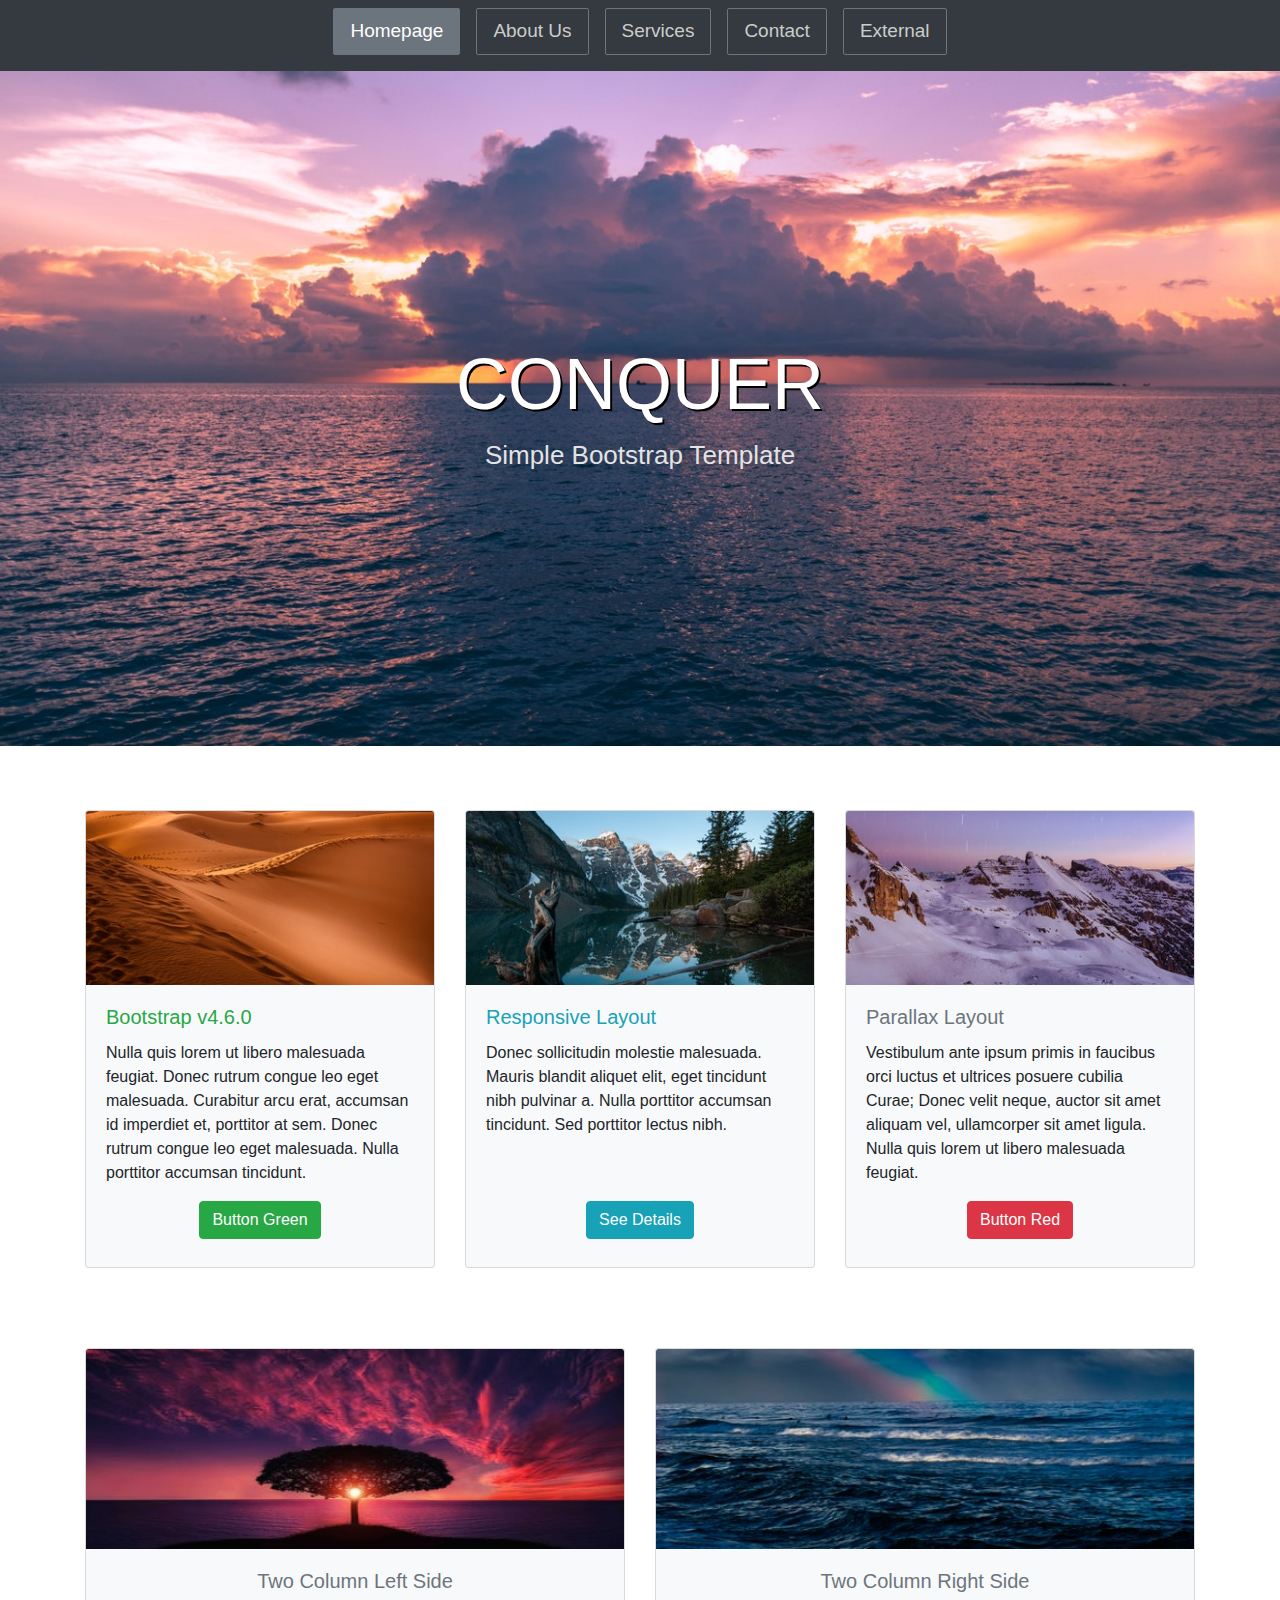
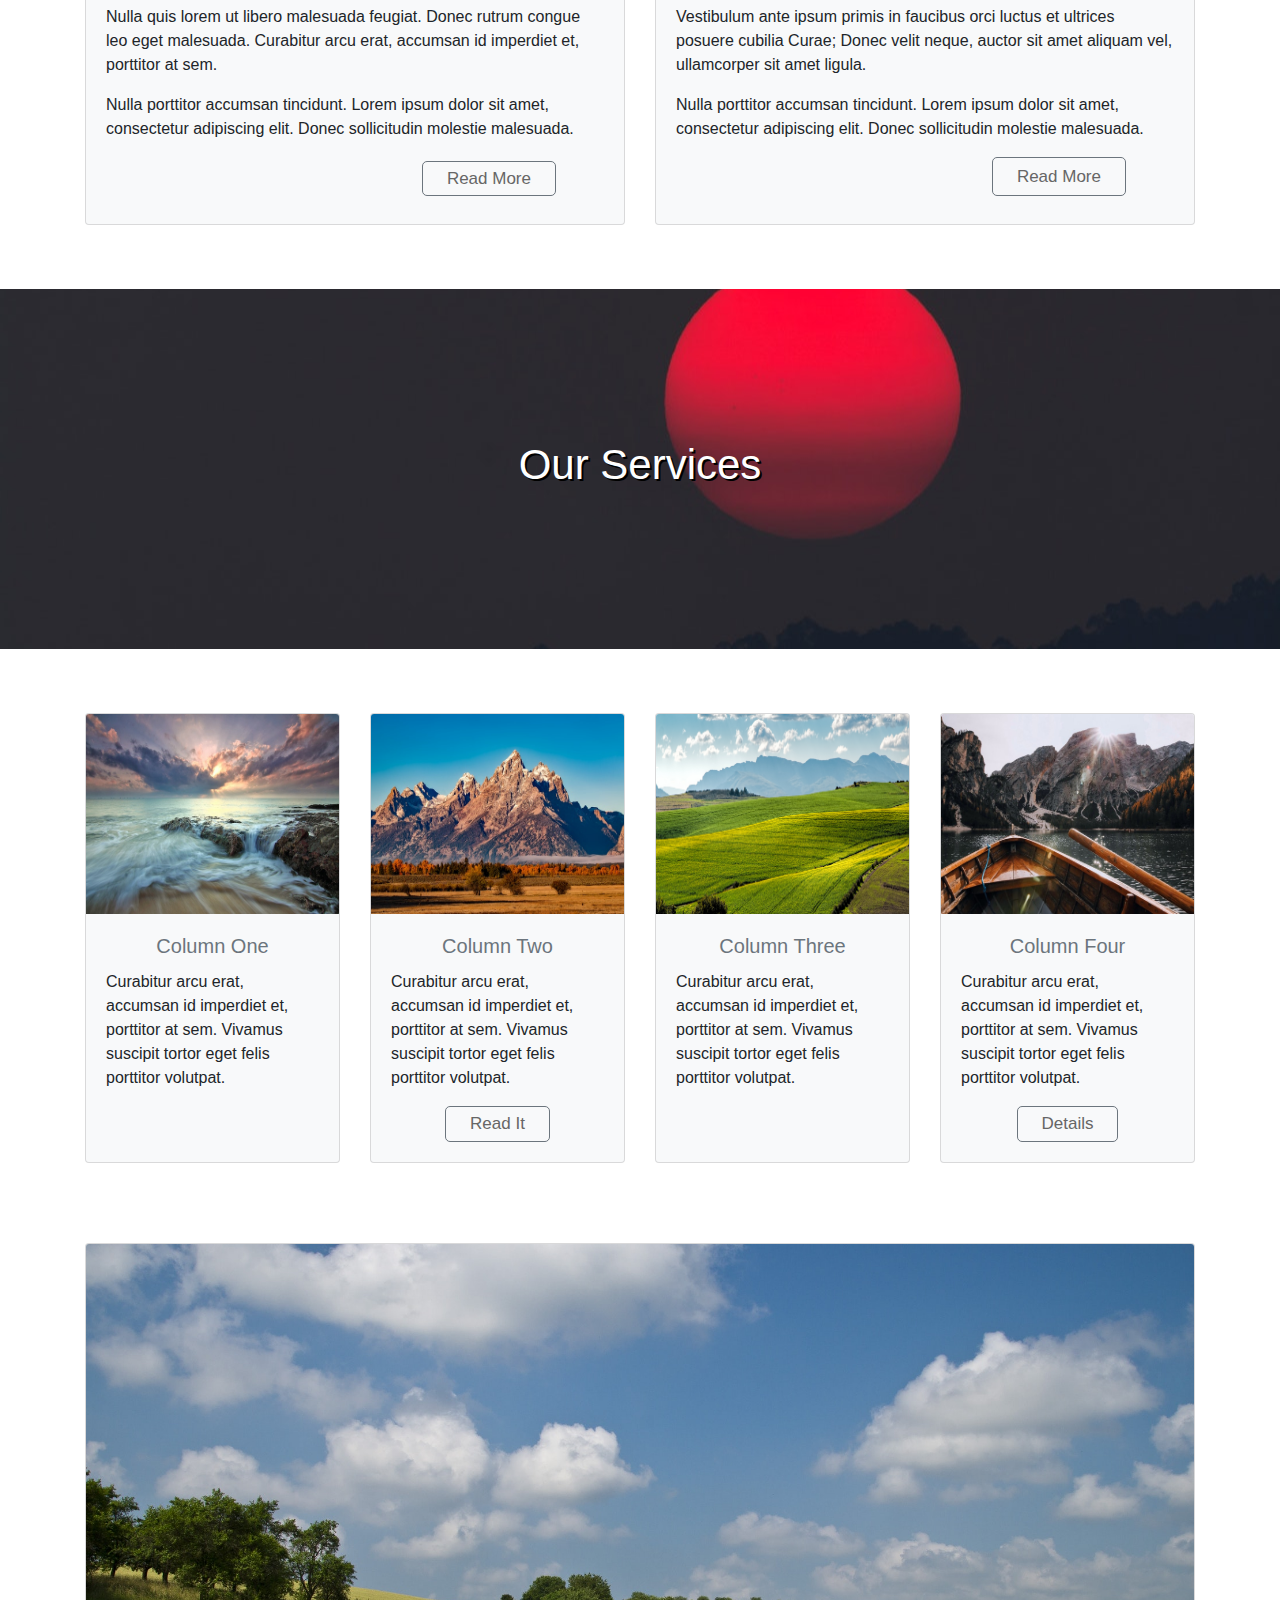
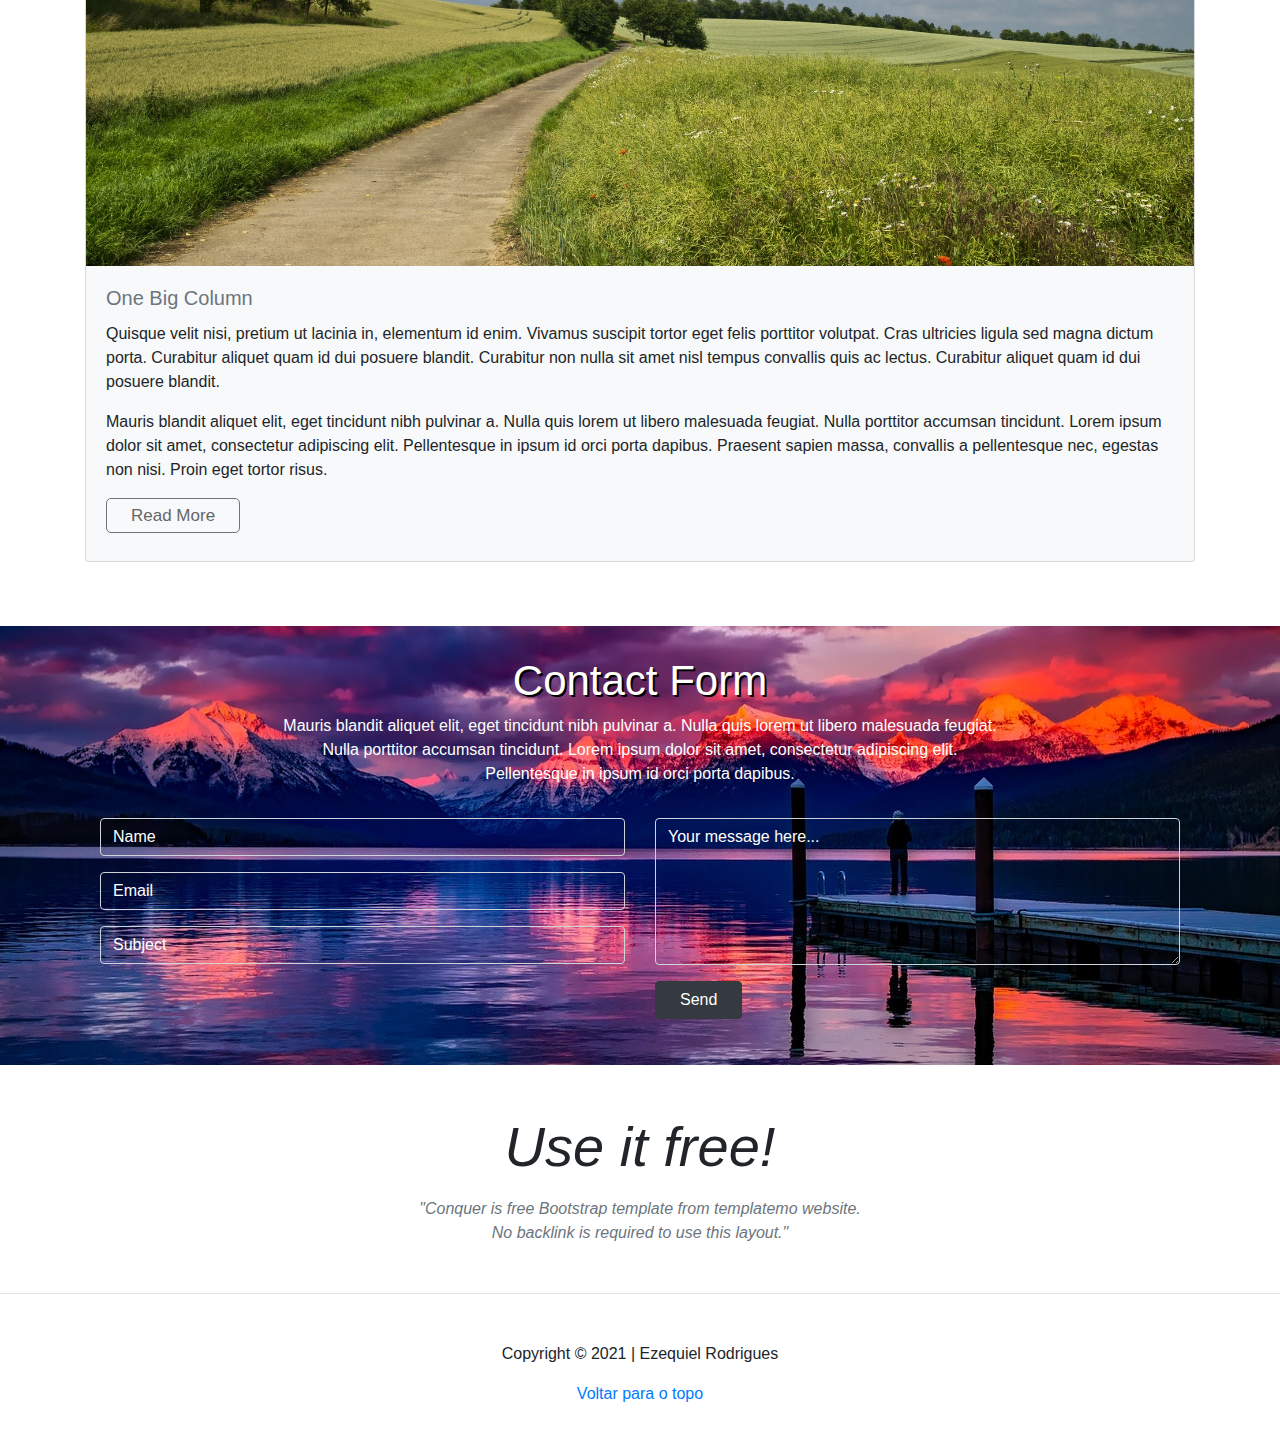
<file: one-page-layout/index.html>
<!DOCTYPE html>
<html lang="pt-BR">

<head>
    <meta charset="UTF-8">
    <meta http-equiv="X-UA-Compatible" content="IE=edge">
    <meta name="viewport" content="width=device-width, initial-scale=1.0, shrink-to-fit=no">
    <title>Projeto One Page Layout</title>
    <link rel="stylesheet" href="assets/css/bootstrap.min.css">
    <link rel="stylesheet" href="assets/css/style.css">
    <style>
    </style>
</head>

<body>

    <header class="sticky-top">
        <nav class="navbar navbar-expand-md navbar-dark bg-dark navDesktop">
            <form class="container-fluid justify-content-center mb-2 collapse" id="navbarToggleExternalContent">
                <button class="btn btn-outline-secondary btn-lg mr-3 active" type="button">Homepage</button>
                <button class="btn btn-outline-secondary btn-lg mr-3" type="button">About Us</button>
                <button class="btn btn-outline-secondary btn-lg mr-3" type="button">Services</button>
                <button class="btn btn-outline-secondary btn-lg mr-3" type="button">Contact</button>
                <button class="btn btn-outline-secondary btn-lg" type="button">External</button>
            </form>
        </nav>
        <nav class="navbar navbar-dark bg-dark navResponsiva">
            <a class="navbar-brand" href="#">Coquer</a>
            <button class="navbar-toggler collapsed" type="button" data-toggle="collapse"
                data-target="#navbarsExample01" aria-controls="navbarsExample01" aria-expanded="false"
                aria-label="Toggle navigation">
                <span class="navbar-toggler-icon"></span>
            </button>

            <div class="navbar-collapse collapse" id="navbarsExample01">
                <ul class="navbar-nav mr-auto">
                    <li class="nav-item active">
                        <a class="nav-link" href="#">Homepage</a>
                    </li>
                    <li class="nav-item active">
                        <a class="nav-link" href="#">About Us</a>
                    </li>
                    <li class="nav-item active">
                        <a class="nav-link" href="#">Services</a>
                    </li>
                    <li class="nav-item active">
                        <a class="nav-link" href="#">Contact</a>
                    </li>
                    <li class="nav-item active">
                        <a class="nav-link" href="#">External</a>
                    </li>
                </ul>
            </div>
        </nav>
    </header>
    <main>
        <section>
            <div class="jumbotron-fluid d-flex flex-column justify-content-center" id="imagemHeader">
                <div class="d-flex flex-column align-items-center">
                    <h1 id="titulo1">CONQUER</h1>
                    <span id="span1">Simple Bootstrap Template</span>
                </div>
            </div>
        </section>
        <section>
            <div class="container" id="cards1">
                <div class="card-deck my-5">
                    <div class="card my-3 bg-light">
                        <img class="card-img-top" src="assets/images/card-1.jpg" alt="Imagem de capa do card">
                        <div class="card-body d-flex flex-column justify-content-between">
                            <div>
                                <h5 class="card-title text-success">Bootstrap v4.6.0</h5>
                                <p class="card-text">Nulla quis lorem ut libero malesuada feugiat. Donec rutrum congue leo eget malesuada. Curabitur arcu erat, accumsan id imperdiet et, porttitor at sem. Donec rutrum congue leo eget malesuada. Nulla porttitor accumsan tincidunt.</p>
                            </div>
                            <div class="d-flex flex-column align-items-center mb-2">
                                <button type="button" class="btn btn-success btn-md mt-3">Button Green</button>
                            </div>
                        </div>
                    </div>
                    <div class="card my-3 bg-light">
                        <img class="card-img-top" src="assets/images/card-2.jpg" alt="Imagem de capa do card">
                        <div class="card-body d-flex flex-column justify-content-between">
                            <div>
                                <h5 class="card-title text-secondary text-info">Responsive Layout</h5>
                                <p class="card-text">Donec sollicitudin molestie malesuada. Mauris blandit aliquet elit, eget tincidunt nibh pulvinar a. Nulla porttitor accumsan tincidunt. Sed porttitor lectus nibh.</p>
                            </div>
                            <div class="d-flex flex-column align-items-center mb-2">
                                <button type="button" class="btn btn-info btn-md mt-3">See Details</button>
                            </div>
                        </div>
                    </div>
                    <div class="card my-3 bg-light">
                        <img class="card-img-top" src="assets/images/card-3.jpg" alt="Imagem de capa do card">
                        <div class="card-body d-flex flex-column justify-content-between">
                            <div>
                                <h5 class="card-title text-secondary">Parallax Layout</h5>
                                <p class="card-text">Vestibulum ante ipsum primis in faucibus orci luctus et ultrices posuere cubilia Curae; Donec velit neque, auctor sit amet aliquam vel, ullamcorper sit amet ligula. Nulla quis lorem ut libero malesuada feugiat.</p>
                            </div>
                            <div class="d-flex flex-column align-items-center mb-2">
                                <button type="button" class="btn btn-danger btn-md mt-3">Button Red</button>
                            </div>
                        </div>
                    </div>
                </div>
            </div>
        </section>
        <section>
            <div class="container" id="cards3">
                <div class="card-deck my-5">
                    <div class="card my-3 bg-light">
                        <img class="card-img-top" src="assets/images/card-4.jpg" alt="Imagem de capa do card">
                        <div class="card-body d-flex flex-column justify-content-between">
                            <div>
                                <h5 class="card-title text-secondary text-center">Two Column Left Side</h5>
                                <p class="card-text">Nulla quis lorem ut libero malesuada feugiat. Donec rutrum congue leo eget malesuada. Curabitur arcu erat, accumsan id imperdiet et, porttitor at sem.</p>
                                <p class="card-text">Nulla porttitor accumsan tincidunt. Lorem ipsum dolor sit amet, consectetur adipiscing elit. Donec sollicitudin molestie malesuada.</p>
                            </div>
                            <div class="d-flex flex-column align-items-end mr-5 mb-2">
                                <button type="button" class="btn btn-outline-secondary btn-sm mt-3 px-4">Read More</button>
                            </div>
                        </div>
                    </div>
                    <div class="card my-3 bg-light">
                        <img class="card-img-top" src="assets/images/card-5.jpg" alt="Imagem de capa do card">
                        <div class="card-body d-flex flex-column justify-content-between">
                            <div>
                                <h5 class="card-title text-secondary text-center">Two Column Right Side</h5>
                                <p class="card-text">Vestibulum ante ipsum primis in faucibus orci luctus et ultrices posuere cubilia Curae; Donec velit neque, auctor sit amet aliquam vel, ullamcorper sit amet ligula.</p>
                                <p class="card-text">Nulla porttitor accumsan tincidunt. Lorem ipsum dolor sit amet, consectetur adipiscing elit. Donec sollicitudin molestie malesuada.</p>
                            </div>
                            <div class="d-flex flex-column align-items-end mr-5 mb-2">
                                <button type="button" class="btn btn-outline-secondary mt-3 px-4">Read More</button>
                            </div>
                        </div>
                    </div>
                </div>
            </div>
        </section>
        <section>
            <div class="jumbotron-fluid d-flex flex-column justify-content-center" id="imagemHeader2">
                <div class="d-flex flex-column align-items-center">
                    <h2 id="titulo2">Our Services</h2>
                </div>
            </div>
        </section>
        <section>
            <div class="container" id="cards3">
                <div class="card-deck my-5">
                    <div class="card my-3 bg-light">
                        <img class="card-img-top" src="assets/images/card-6.jpg" alt="Imagem de capa do card">
                        <div class="card-body d-flex flex-column justify-content-between">
                            <div>
                                <h5 class="card-title text-secondary text-center">Column One</h5>
                                <p class="card-text">Curabitur arcu erat, accumsan id imperdiet et, porttitor at sem. Vivamus suscipit tortor eget felis porttitor volutpat.</p>
                            </div>
                        </div>
                    </div>
                    <div class="card my-3 bg-light">
                        <img class="card-img-top" src="assets/images/card-7.jpg" alt="Imagem de capa do card">
                        <div class="card-body d-flex flex-column justify-content-between">
                            <div>
                                <h5 class="card-title text-secondary text-center">Column Two</h5>
                                <p class="card-text">Curabitur arcu erat, accumsan id imperdiet et, porttitor at sem. Vivamus suscipit tortor eget felis porttitor volutpat.</p>
                            </div>
                            <div class="d-flex flex-column align-items-center">
                                <button type="button" class="btn btn-outline-secondary btn-sm mt-3 px-4">Read It</button>
                            </div>
                        </div>
                    </div>
                    <div class="card my-3 bg-light">
                        <img class="card-img-top" src="assets/images/card-8.jpg" alt="Imagem de capa do card">
                        <div class="card-body d-flex flex-column justify-content-between">
                            <div>
                                <h5 class="card-title text-secondary text-center">Column Three</h5>
                                <p class="card-text">Curabitur arcu erat, accumsan id imperdiet et, porttitor at sem. Vivamus suscipit tortor eget felis porttitor volutpat.</p>
                            </div>
                        </div>
                    </div>
                    <div class="card my-3 bg-light">
                        <img class="card-img-top" src="assets/images/card-9.jpg" alt="Imagem de capa do card">
                        <div class="card-body d-flex flex-column justify-content-between">
                            <div>
                                <h5 class="card-title text-secondary text-center">Column Four</h5>
                                <p class="card-text">Curabitur arcu erat, accumsan id imperdiet et, porttitor at sem. Vivamus suscipit tortor eget felis porttitor volutpat.</p>
                            </div>
                            <div class="d-flex flex-column align-items-center">
                                <button type="button" class="btn btn-outline-secondary btn-sm mt-3 px-4">Details</button>
                            </div>
                        </div>
                    </div>
                </div>
            </div>
        </section>
        <section>
            <div class="container" id="cards4">
                <div class="card-deck my-5">
                    <div class="card my-3 bg-light">
                        <img class="card-img-top" src="assets/images/img3.jpg" alt="Imagem de capa do card">
                        <div class="card-body d-flex flex-column justify-content-between">
                            <div>
                                <h5 class="card-title text-secondary">One Big Column</h5>
                                <p class="card-text">Quisque velit nisi, pretium ut lacinia in, elementum id enim. Vivamus suscipit tortor eget felis porttitor volutpat. Cras ultricies ligula sed magna dictum porta. Curabitur aliquet quam id dui posuere blandit. Curabitur non nulla sit amet nisl tempus convallis quis ac lectus. Curabitur aliquet quam id dui posuere blandit.</p>
                                <p class="card-text">Mauris blandit aliquet elit, eget tincidunt nibh pulvinar a. Nulla quis lorem ut libero malesuada feugiat. Nulla porttitor accumsan tincidunt. Lorem ipsum dolor sit amet, consectetur adipiscing elit. Pellentesque in ipsum id orci porta dapibus. Praesent sapien massa, convallis a pellentesque nec, egestas non nisi. Proin eget tortor risus.</p>
                            </div>
                            <div class="d-flex flex-column align-items-start mb-2">
                                <button type="button" class="btn btn-outline-secondary btn-sm mt-3 px-4">Read More</button>
                            </div>
                        </div>
                    </div>
                </div>
            </div>
        </section>
        <section>
            <div class="container-fluid d-flex flex-column justify-content-start" id="imagemHeader3">
                <div class="container">
                    <div class="row">
                        <div class="col">
                            <h2 id="titulo2" class="text-center">Contact Form</h2>
                        </div>
                    </div>
                    <div class="row justify-content-center mb-3">
                        <div class="col-sm-8 col-md-8">
                            <p class="text-center">Mauris blandit aliquet elit, eget tincidunt nibh pulvinar a. Nulla quis lorem ut libero malesuada feugiat. Nulla porttitor accumsan tincidunt. Lorem ipsum dolor sit amet, consectetur adipiscing elit. Pellentesque in ipsum id orci porta dapibus.</p>
                        </div>
                    </div>
                    <div class="container">
                        <div class="row justify-content-center">
                            <div class="col-md-6 pb-0 form1">
                                <form>
                                    <div class="form-group">
                                        <input type="text" class="form-control bg-transparent text-white" placeholder="Name">
                                    </div>
                                    <div class="form-group">
                                        <input type="email" class="form-control bg-transparent text-white" placeholder="Email">
                                    </div>
                                    <div class="form-group">
                                        <input type="text" class="form-control bg-transparent text-white" placeholder="Subject">
                                    </div>
                                </form>
                            </div>
                            <div class="col-md-6">
                                <form>
                                    <div class="form-group text-area1">
                                        <textarea class="form-control bg-transparent text-white" rows="6" placeholder="Your message here..."></textarea>
                                        <div class="d-flex flex-column align-items-start mb-2">
                                            <button type="button" class="btn btn-dark mt-3 px-4">Send</button>
                                        </div>
                                    </div>
                                </form>
                            </div>
                        </div>
                    </div>
                </div>
            </div>
        </section>
        <section>
            <div class="container text-center my-5">
                <p class="display-4 font-italic">Use it free!</p>
                <p class="text-secondary font-italic">"Conquer is free Bootstrap template from templatemo website.<br>
                No backlink is required to use this layout."</p>
                
            </div>
        </section>
        <footer class="pt-4 my-md-5 pt-md-5 border-top">
            <div class="container text-center">
                <p>Copyright &copy; 2021 | Ezequiel Rodrigues<p>
                <a href="#">Voltar para o topo</a>
            </p>
            </div>
        </footer>

    <script type="text/javascript" src="assets/js/jquery-3.6.0.min.js"></script>
    <script type="text/javascript" src="assets/js/bootstrap.bundle.min.js"></script>
</body>

</html>
</file>
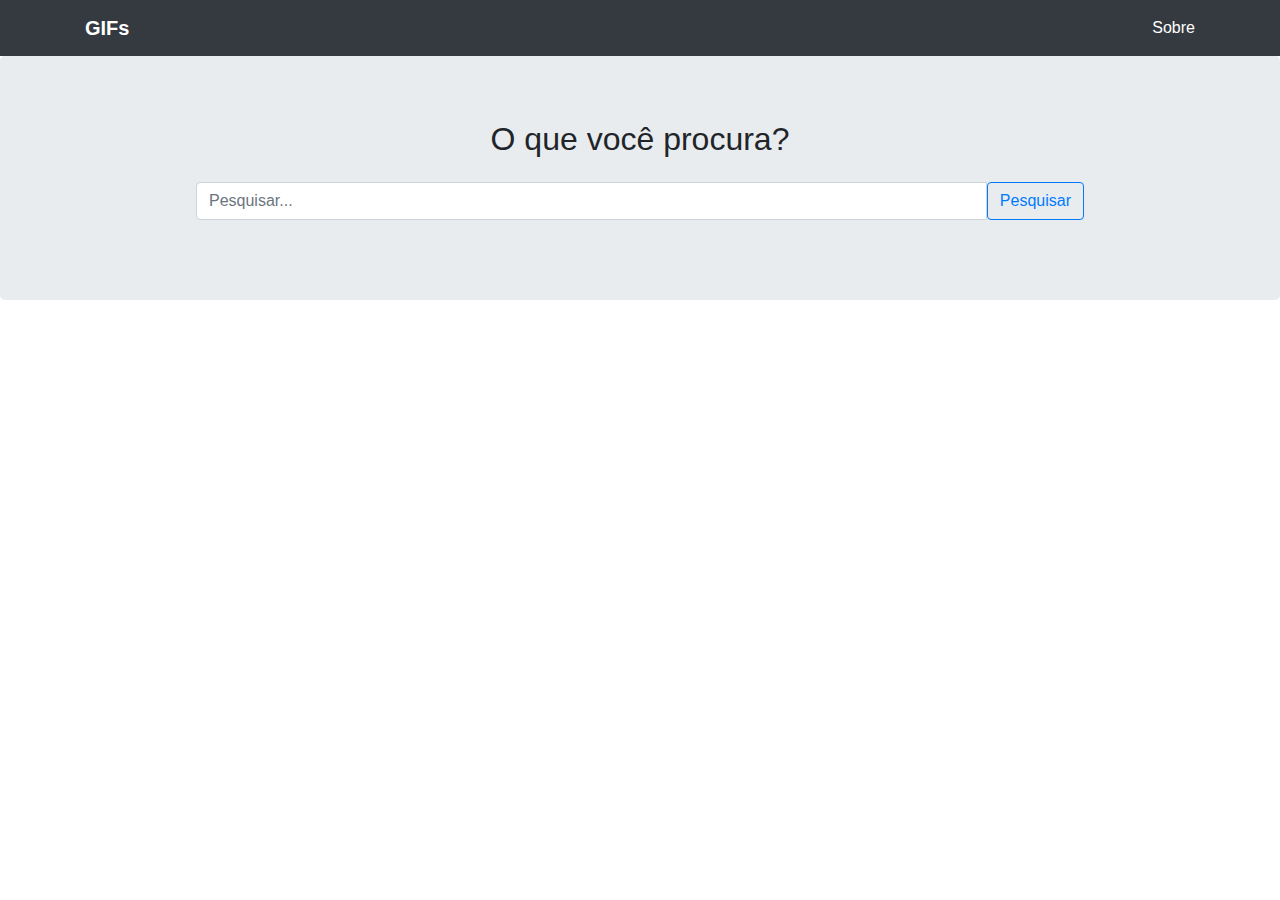
<file: projeto-buscador-de-gif/index.html>
<!DOCTYPE html>
<html lang="pt-BR">

<head>
    <meta charset="UTF-8">
    <meta http-equiv="X-UA-Compatible" content="IE=edge">
    <meta name="viewport" content="width=device-width, initial-scale=1.0, shrink-to-fit=no">
    <title>Projeto Buscador de GIF</title>
    <link rel="stylesheet" href="assets/css/bootstrap.min.css">    
    <link rel="stylesheet" href="assets/css/style.css">
    <style>
    </style>
</head>

<body>

    <header>
        <div class="navbar navbar-dark bg-dark">
            <div class="container">
                <a href="" class="navbar-brand">
                    <strong>GIFs</strong>
                </a>
                <nav>
                    <a href="" class="text-white">Sobre</a>
                </nav>
            </div>
        </div>
    </header>
    <main>
        <section class="jumbotron text-center">
            <div class="container">
                <h2 class="jumbotron-heading">O que você procura?</h2>
                <div class="input-group my-3 pesquisar">
                    <input type="search" id="buscaGif" class="form-control" placeholder="Pesquisar..." aria-label="Pesquisar" aria-describedby="btnPesquisar">
                    <button class="btn btn-outline-primary" type="button" id="btnPesquisa">Pesquisar</button>
                </div>
            </div>
        </section>
        <section>
            <div class="container">
                <div class="row gifs"></div>
            </div>
        </section>
    </main>

    <script type="text/javascript" src="assets/js/jquery-3.6.0.min.js"></script>
    <script type="text/javascript" src="assets/js/bootstrap.bundle.min.js"></script>
    <script type="text/javascript" src="assets/js/script.js"></script>
</body>

</html>
</file>
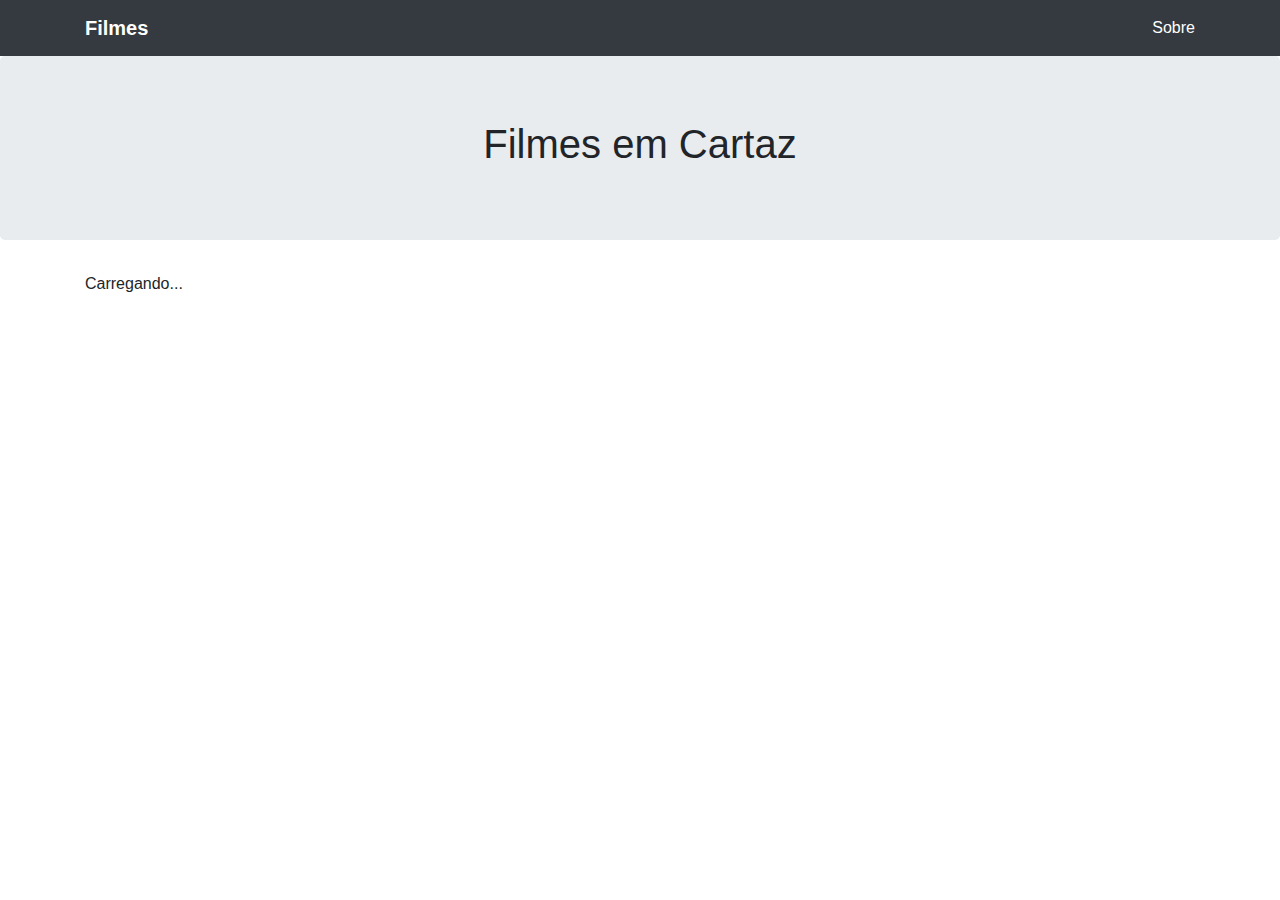
<file: projeto-filmes-em-cartaz/index.html>
<!DOCTYPE html>
<html lang="pt-BR">

<head>
    <meta charset="UTF-8">
    <meta http-equiv="X-UA-Compatible" content="IE=edge">
    <meta name="viewport" content="width=device-width, initial-scale=1.0, shrink-to-fit=no">
    <title>Projeto Filmes em Cartaz</title>
    <link rel="stylesheet" href="assets/css/bootstrap.min.css">    
    <link rel="stylesheet" href="assets/css/style.css">
    <style>
    </style>
</head>

<body>

    <header>
        <div class="navbar navbar-dark bg-dark">
            <div class="container">
                <a href="" class="navbar-brand">
                    <strong>Filmes</strong>
                </a>
                <nav>
                    <a href="" class="text-white">Sobre</a>
                </nav>
            </div>
        </div>
    </header>
    <main>
        <section class="jumbotron text-center">
            <div class="container">
                <h1 class="jumbotron-heading">Filmes em Cartaz</h1>
            </div>
        </section>
        <section>
            <div class="container">
                <div class="row filmes"></div>
            </div>
        </section>
    </main>

    <script type="text/javascript" src="assets/js/jquery-3.6.0.min.js"></script>
    <script type="text/javascript" src="assets/js/bootstrap.bundle.min.js"></script>
    <script type="text/javascript" src="assets/js/script.js"></script>
</body>

</html>
</file>
<file: one-page-layout/assets/css/style.css>
.btn-outline-secondary {
    color:#CCC;
    border-radius: 2px;
    font-size:19px;
    text-align:center;
}
.navResponsiva {
    display:none;
}

#imagemHeader {
    background-image: url("/one-page-layout/assets/images/img1.jpg");
    background-position: center;
    background-size: cover;
    height:75vh;
    width:100%;
}
#titulo1 {
    color: #FFF;
    font-size:72px;
    text-shadow: 2px 2px #000;
}
#span1 {
    color: rgb(228, 226, 226);
    font-size:26px;
}

#cards2 button,
#cards3 button,
#cards4 button {
    border-radius: 5px;
    color: #666;
    font-size:17px;
}
#cards2 button:hover,
#cards3 button:hover,
#cards4 button:hover {
    color: #FFF;
}

#imagemHeader2 {
    background-image: url("/one-page-layout/assets/images/img2.jpg");
    background-position: center;
    background-size: cover;
    height:40vh;
    width:100%;
}
#titulo2 {
    color: #FFF;
    font-size:42px;
    text-shadow: 2px 2px #000;
}

#cards3 .card-img-top {
    height:200px;
}

#imagemHeader3 {
    background-image: url("/one-page-layout/assets/images/img4.jpg");
    background-position: center;
    background-size: cover;
    height:90%;
    padding-bottom:30px;
    padding-top:30px;
    width:100%;
}
#imagemHeader3 p {
    color:#FFF;
}
.text-area1 textarea {
    height:147px;
    color:#FFF;
}
.text-area1 textarea::placeholder {
    color:#FFF!important;
}
.form1 input::placeholder {
    color:#FFF;
}


@media (max-width: 768px) { 
    .navDesktop {
        display:none;
    }
    .navResponsiva {
        display:flex;
    }
    #titulo1 {
        font-size:55px;
    }
    #span1 {
        font-size:20px;
    }
    #titulo2 {
        font-size:32px;
    }
}

@media (max-width: 991px) {
    .card-deck {
        flex-direction:column;
        max-width:500px;
    }  
    #cards1,
    #cards2,
    #cards3,
    #cards4 {
        display:flex;
        justify-content:center;
    }
    #cards2 .my-5,
    #cards4 .my-5 {
        margin-top:0px!important;
    }
    #cards1 .my-5,
    #cards3 .my-5 {
        margin-bottom: 0px!important;
    }
}
</file>
<file: projeto-buscador-de-gif/assets/css/style.css>
.gif {
    border:1px solid #CCC;
    padding:10px;
    background-color:#EEE;
    margin-bottom:20px;
    text-align:center;
    border-radius: 9px;
}

img {
    width: 100%;
    border-radius:9px;
    margin-bottom:10px;
}

.pesquisar {
    display: inline-flex;
    max-width: 80%;
}
</file>
<file: projeto-filmes-em-cartaz/assets/css/style.css>
.filme {
    border:1px solid #CCC;
    padding:10px;
    background-color:#EEE;
    margin-bottom:20px;
    text-align:center;
    border-radius: 9px;
}

.filme img {
    width: 100%;
    height:430px;
    border-radius:9px;
    margin-bottom:10px;
}
</file>
